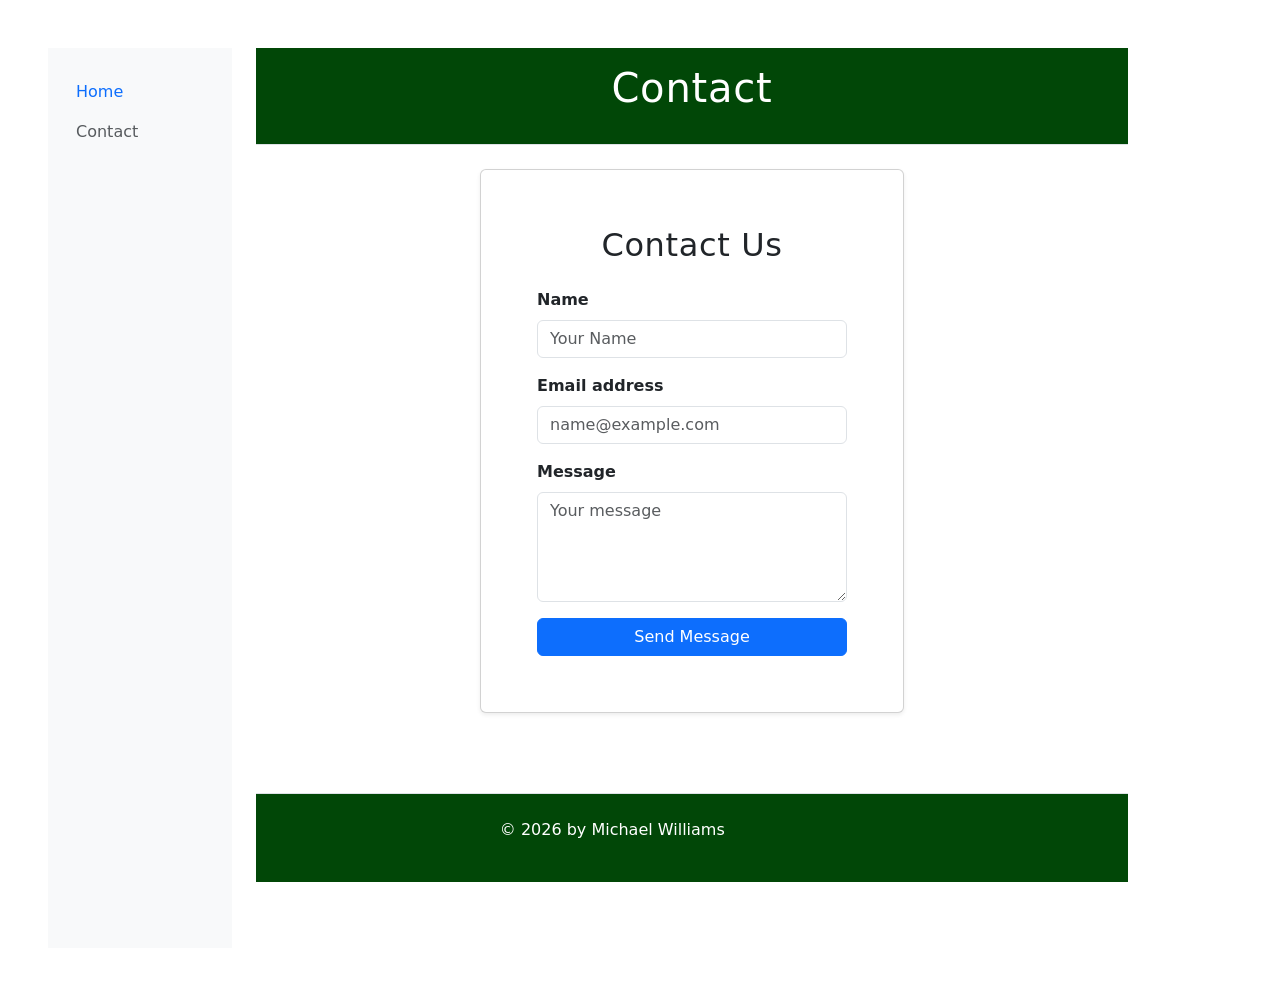
<file: files/contact.html>
<!DOCTYPE html>
<html lang="en">
<head>
    <meta charset="UTF-8">
    <title>Contact</title>
    <link rel="stylesheet" href="styles.css">
    <link href="https://cdn.jsdelivr.net/npm/bootstrap@5.3.2/dist/css/bootstrap.min.css" rel="stylesheet" integrity="sha384-ENjdO4Dr2bkBIFxQpeoA6DQD1KQkQ1p2eQFh3zZ1Zl5Fv5l9QQ9K5+5hb5g5l5d5" crossorigin="anonymous">
</head>
<body>
        <div class="container-fluid">
            <div class="row min-vh-100">
                <nav class="col-md-3 col-lg-2 d-md-block bg-light sidebar py-4">
                    <div class="position-sticky">
                        <ul class="nav flex-column">
                            <li class="nav-item">
                                <a class="nav-link" href="index.html">Home</a>
                            </li>
                            <li class="nav-item">
                                <a class="nav-link active disabled" aria-current="page" aria-disabled="true" tabindex="-1" href="#">Contact</a>
                            </li>
                        </ul>
                    </div>
                </nav>
                <main class="col-md-9 ms-sm-auto col-lg-10 px-md-4">
                    <header class="pt-3 pb-4 mb-4 border-bottom">
                        <h1>Contact</h1>
                    </header>
                    <section>
                        <div class="row justify-content-center">
                            <div class="col-md-8 col-lg-6">
                                <div class="card shadow-sm">
                                    <div class="card-body">
                                        <h2 class="card-title mb-4 text-center">Contact Us</h2>
                                        <form>
                                            <div class="mb-3">
                                                <label for="name" class="form-label">Name</label>
                                                <input type="text" class="form-control" id="name" placeholder="Your Name" required>
                                            </div>
                                            <div class="mb-3">
                                                <label for="email" class="form-label">Email address</label>
                                                <input type="email" class="form-control" id="email" placeholder="name@example.com" required>
                                            </div>
                                            <div class="mb-3">
                                                <label for="message" class="form-label">Message</label>
                                                <textarea class="form-control" id="message" rows="4" placeholder="Your message" required></textarea>
                                            </div>
                                            <button type="submit" class="btn btn-primary w-100">Send Message</button>
                                        </form>
                                    </div>
                                </div>
                            </div>
                        </div>
                    </section>
                    <footer class="mt-5 pt-4 border-top">
                        <p>&copy; 2026 by Michael Williams</p>
                    </footer>
                </main>
            </div>
        </div>
</body>
<script src="https://cdn.jsdelivr.net/npm/bootstrap@5.3.2/dist/js/bootstrap.bundle.min.js" integrity="sha384-pprn3073KE6tl6bjs2QrFaJGz5/SUsLqktiwsUTF55Jfv3qYSDhgCecCxMW52nD2" crossorigin="anonymous"></script>
</html>
</file>
<file: files/styles.css>
/* Centered image styling */
.center-image-wrapper {
  display: flex;
  justify-content: center;
  align-items: center;
  width: 100%;
}
.center-image {
  display: block;
  max-width: 100%;
  height: auto;
  object-fit: cover;
  object-position: center;
  border-radius: 12px;
  box-shadow: 0 2px 12px rgba(0,0,0,0.10);
}
Initial commit of styles.css
/* General page styles */
body {
  font-family: 'Segoe UI', Arial, sans-serif;
  line-height: 1.7;
  color: #222;
  background-color: #f9fafb;
  margin: 0;
  padding: 24px;
  font-size: 18px;
}

/* Ensure sufficient color contrast for accessibility */
header, footer {
  background: #014707;
  color: #fff;
  padding: 1.5rem 0;
  text-align: center;
}


/* Headings */
h1, h2, h3 {
  color: #ffffff;
  margin-bottom: 12px;
  letter-spacing: 0.02em;
}

h1 {
  font-size: 2.5rem;
}
h2 {
  font-size: 2rem;
}
h3 {
  font-size: 1.5rem;
}

/* Paragraphs and text */
p {
  margin-bottom: 22px;
  max-width: 70ch;
}


/* Links */
a {
  color: #1565c0;
  text-decoration: underline;
  transition: color 0.2s;
}

/* Focus and hover states for accessibility */
a:hover, a:focus {
  color: #0d47a1;
  outline: 2px solid #0d47a1;
  outline-offset: 2px;
}

/* Lists */
ul {
  padding-left: 24px;
  margin-bottom: 20px;
}

/* Buttons */
button, .btn {
  font-size: 1rem;
  padding: 0.75em 1.5em;
  border-radius: 0.375em;
  border: none;
  background: #1565c0;
  color: #fff;
  cursor: pointer;
  transition: background 0.2s;
}
button:hover, .btn:hover, button:focus, .btn:focus {
  background: #0d47a1;
  outline: 2px solid #0d47a1;
  outline-offset: 2px;
}

/* Form accessibility */
label {
  font-weight: 600;
  margin-bottom: 0.5em;
  display: block;
}
input, textarea, select {
  width: 100%;
  padding: 0.75em;
  margin-bottom: 1.25em;
  border: 1.5px solid #bdbdbd;
  border-radius: 0.375em;
  font-size: 1rem;
  background: #fff;
  color: #222;
  transition: border-color 0.2s;
}
input:focus, textarea:focus, select:focus {
  border-color: #1565c0;
  outline: 2px solid #1565c0;
  outline-offset: 2px;
}

/* Card for form (if not using Bootstrap) */
.card {
  background: #fff;
  border-radius: 0.5em;
  box-shadow: 0 2px 8px rgba(30, 34, 126, 0.08);
  padding: 2em;
  margin-bottom: 2em;
}

/* Responsive adjustments */
@media (max-width: 600px) {
  body {
    font-size: 16px;
    padding: 10px;
  }
  h1 {
    font-size: 2rem;
  }
  h2 {
    font-size: 1.5rem;
  }
  .card {
    padding: 1em;
  }
  .center-image {
    width: 100vw;
    max-width: none;
    height: 50vw;
    object-fit: cover;
    object-position: center center;
    border-radius: 0;
    margin-left: calc(-1 * (100vw - 100%) / 2);
  }
}

/* Desktop breakpoint for large screens */
@media (min-width: 1025px) {
  body {
    font-size: 20px;
    padding: 48px;
    max-width: 1200px;
    margin: 0 auto;
  }
  h1 {
    font-size: 3rem;
  }
  h2 {
    font-size: 2.25rem;
  }
  .card {
    padding: 2.5em;
  }
  .center-image {
    max-width: 350px;
    height: auto;
    border-radius: 12px;
    margin: 0 auto;
    display: block;
  }
}
</file>
